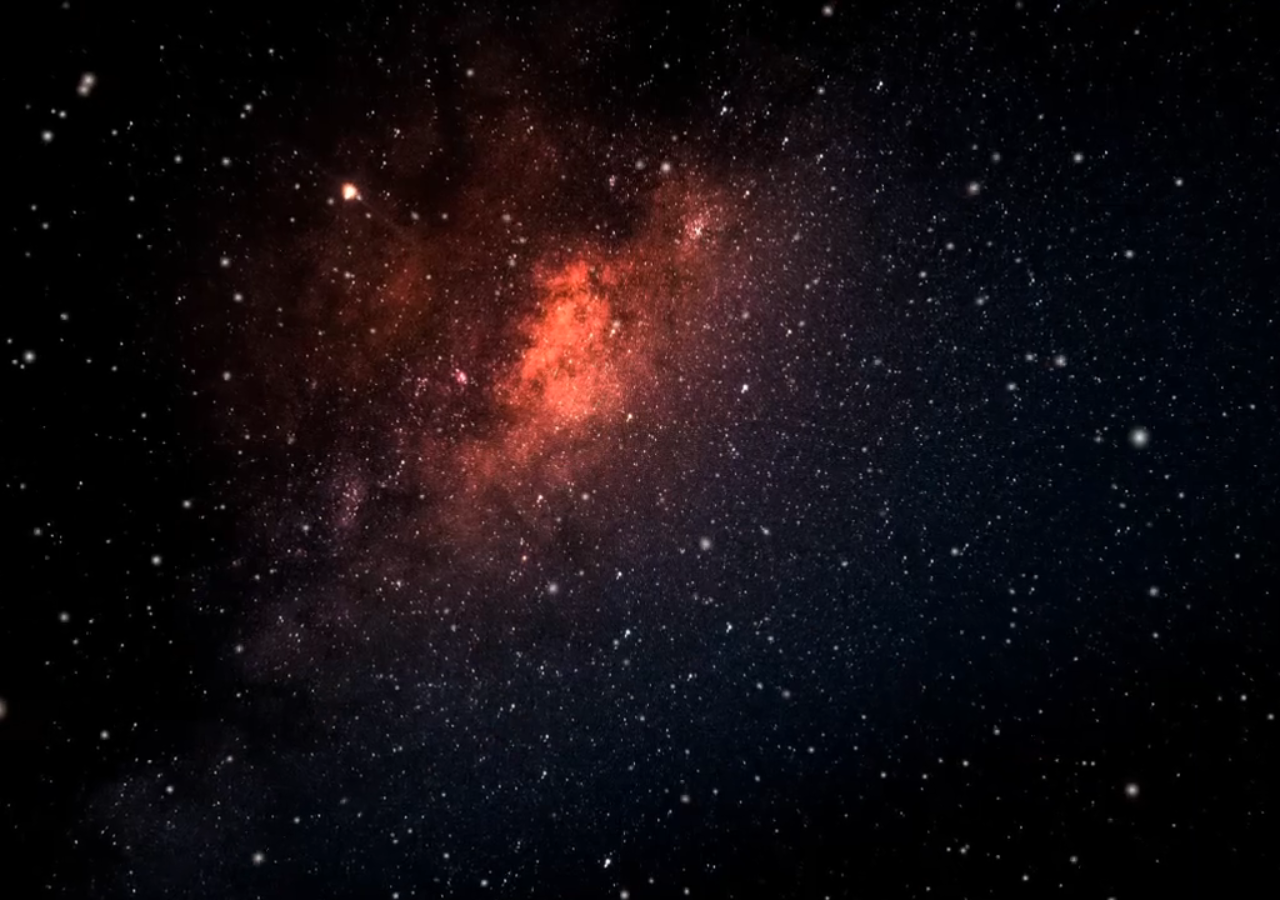
<file: DataBase/Box/index.html>
<!DOCTYPE html>
<html lang="en">
<head>
    <meta charset="UTF-8">
    <meta name="viewport" content="width=device-width, initial-scale=1.0">
    <link rel="stylesheet" href="style.css">
    <title>Login</title>
</head>
<body>
    <audio id="background-music" autoplay loop>
        <source src="music/music.mp3" type="audio/mpeg">
    </audio>

    <div class="video-container">
        <video autoplay muted loop id="bgVideo">
            <source src="video/videoplayback.mp4" type="video/mp4">
        </video>
    </div>

    <div class="login-container">
        <div class="form-wrapper fade-in">
            <h2>Login</h2>
            <form action="login.php" method="post">
                <div class="input-group">
                    <label for="username">Username</label>
                    <input type="text" id="username" name="username" required>
                </div>
                <div class="input-group">
                    <label for="password">Password</label>
                    <input type="password" id="password" name="password" required>
                </div>
                <button type="submit" class="login-btn">Login</button>
                <div class="form-footer">
                    <p>Don't have an account? <a href="register.html">Register</a></p>
                </div>
            </form>
        </div>
    </div>
</body>
</html>
</file>
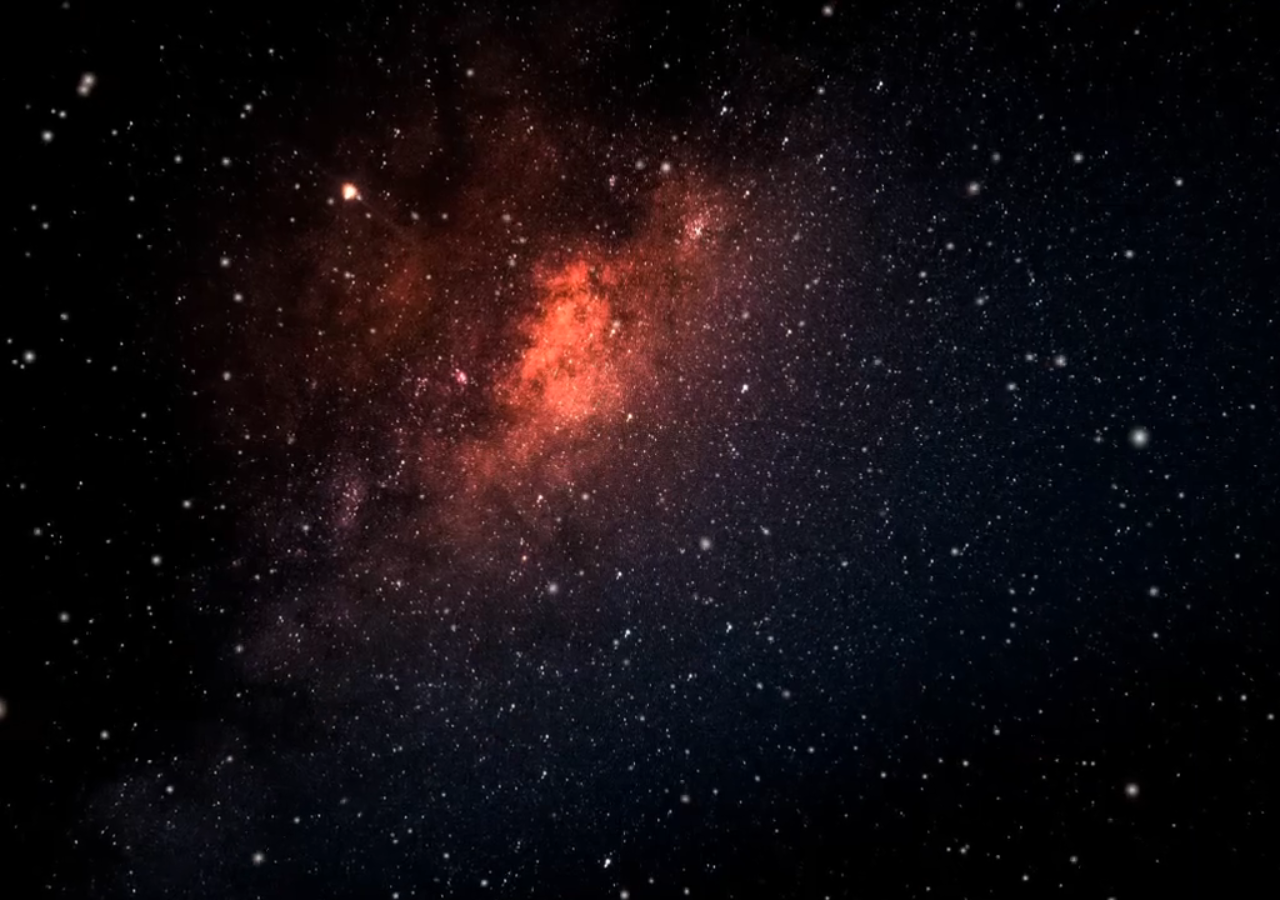
<file: DataBase/Box/register.html>
<!DOCTYPE html>
<html lang="en">
<head>
    <meta charset="UTF-8">
    <meta name="viewport" content="width=device-width, initial-scale=1.0">
    <link rel="stylesheet" href="regis.css">
    <title>Register</title>
</head>
<body>

    <audio id="background-music" autoplay loop></audio>
        <source src="music/music.mp3" type="audio/mpeg">
    </audio>
    
    <div class="video-container">
        <video autoplay muted loop id="bgVideo">
            <source src="video/videoplayback.mp4" type="video/mp4">
            
        </video>
    </div>

    <div class="register-container">
        <div class="form-wrapper fade-in">
            <h2>Register</h2>
            <form action="register.php" method="post">
                <div class="input-group">
                    <label for="username">Username</label>
                    <input type="text" id="username" name="username" required>
                </div>
                <div class="input-group">
                    <label for="email">Email</label>
                    <input type="email" id="email" name="email" required>
                </div>
                <div class="input-group">
                    <label for="password">Password</label>
                    <input type="password" id="password" name="password" required>
                </div>
                <div class="input-group">
                    <label for="Fname">First Name</label>
                    <input type="text" id="Fname" name="Fname" required>
                </div>
                <div class="input-group">
                    <label for="Lname">Last Name</label>
                    <input type="text" id="Lname" name="Lname" required>
                </div>
                <div class="input-group">
                    <label for="Mname">Middle Name (Optional)</label>
                    <input type="text" id="Mname" name="Mname">
                </div>
                <div class="input-group">
                    <label for="Bday">Birthday</label>
                    <input type="date" id="Bday" name="Birthday" required>
                </div>
                <div class="input-group">
                    <label for="Contact">Contact</label>
                    <input type="text" id="Contact" name="Contact" required>
                </div>
                <button type="submit" class="register-btn">Register</button>
                <div class="form-footer">
                    <p>Already have an account? <a href="index.html">Login</a></p>
                </div>
            </form>
        </div>
    </div>
</body>
</html>
</file>
<file: DataBase/Box/style.css>
/* General Reset */
* {
    margin: 0;
    padding: 0;
    box-sizing: border-box;
}

body {
    font-family: 'Roboto', sans-serif;
    height: 100vh;
    margin: 0;
    display: flex;
    justify-content: center;
    align-items: center;
}

/* Video Background */
.video-container {
    position: fixed;
    top: 0;
    left: 0;
    height: 100%;
    width: 100%;
    overflow: hidden;
    z-index: -1; /* Pushes the video to the background */
}

#bgVideo {
    height: 100%;
    width: 100%;
    object-fit: cover; /* Ensures the video covers the entire screen */
    /* filter: blur(6px);  Remove this line to remove the blur effect */
}

/* Container for the form */
.login-container {
    display: flex;
    justify-content: center;
    align-items: center;
    height: 100%;
    z-index: 1; /* Makes sure form is above the video */
}

.form-wrapper {
    background-color: rgba(255, 255, 255, 0.8); /* Translucent white background */
    padding: 40px;
    border-radius: 12px;
    box-shadow: 0 10px 30px rgba(0, 0, 0, 0.1); /* Smooth shadow */
    max-width: 400px;
    width: 100%;
    text-align: center;
    opacity: 0; /* Start hidden */
    transform: scale(0.8); /* Start slightly smaller */
    animation: fadeIn 1.2s ease-in-out forwards; /* Animation for fade-in */
}

h2 {
    font-size: 24px;
    margin-bottom: 20px;
    color: #333;
    text-transform: uppercase;
    letter-spacing: 1px;
}

.input-group {
    margin-bottom: 20px;
}

.input-group label {
    display: block;
    font-size: 14px;
    color: #333;
    margin-bottom: 5px;
    text-align: left;
}

.input-group input {
    width: 100%;
    padding: 10px;
    font-size: 16px;
    border: 1px solid #ccc;
    border-radius: 6px;
    transition: border-color 0.3s ease;
}

.input-group input:focus {
    border-color: #007bff; /* Blue border on focus */
    outline: none;
}

.login-btn {
    width: 100%;
    padding: 12px;
    font-size: 16px;
    background-color: #007bff;
    border: none;
    color: white;
    border-radius: 6px;
    cursor: pointer;
    transition: background-color 0.3s ease, box-shadow 0.3s ease;
}

.login-btn:hover {
    background-color: #0056b3;
    box-shadow: 0 5px 15px rgba(0, 123, 255, 0.3); /* Adding subtle hover effect */
}

.form-footer {
    margin-top: 20px;
}

.form-footer a {
    color: #007bff;
    text-decoration: none;
    transition: color 0.3s ease;
}

.form-footer a:hover {
    color: #0056b3;
    text-decoration: underline;
}

/* Keyframes for Fade-In Animation */
@keyframes fadeIn {
    0% {
        opacity: 0;
        transform: scale(0.8);
    }
    100% {
        opacity: 1;
        transform: scale(1);
    }
}

/* Responsive Design */
@media (max-width: 768px) {
    .form-wrapper {
        padding: 20px;
    }
}

audio {
    display: none; /* Hides the audio player */
}
</file>
<file: DataBase/Box/regis.css>
/* General Reset */
* {
    margin: 0;
    padding: 0;
    box-sizing: border-box;
}

body {
    font-family: 'Roboto', sans-serif;
    height: 100vh;
    margin: 0;
    display: flex;
    justify-content: center;
    align-items: center;
}

/* Video Background */
.video-container {
    position: fixed;
    top: 0;
    left: 0;
    height: 100%;
    width: 100%;
    overflow: hidden;
    z-index: -1; /* Pushes the video to the background */
}

#bgVideo {
    height: 100%;
    width: 100%;
    object-fit: cover; /* Ensures the video covers the entire screen */
    /* filter: blur(6px);  Remove this line to remove the blur effect */
}

/* Container for the form */
.register-container {
    display: flex;
    justify-content: center;
    align-items: center;
    height: 100%;
    z-index: 1; /* Makes sure form is above the video */
}

.form-wrapper {
    background-color: rgba(255, 255, 255, 0.8); /* Translucent white background */
    padding: 30px;
    border-radius: 12px;
    box-shadow: 0 10px 30px rgba(0, 0, 0, 0.1); /* Smooth shadow */
    max-width: 350px; /* Reduced width */
    width: 100%;
    text-align: center;
    opacity: 0; /* Start hidden */
    transform: scale(0.8); /* Start slightly smaller */
    animation: fadeIn 1.2s ease-in-out forwards; /* Animation for fade-in */
}

h2 {
    font-size: 22px; /* Reduced font size */
    margin-bottom: 15px;
    color: #333;
    text-transform: uppercase;
    letter-spacing: 1px;
}

.input-group {
    margin-bottom: 12px;
}

.input-group input {
    width: 100%;
    padding: 8px;
    font-size: 14px;
    border: 1px solid #ccc;
    border-radius: 6px;
    transition: border-color 0.3s ease;
}

.input-group input:focus {
    border-color: #007bff; /* Blue border on focus */
    outline: none;
}

.register-btn {
    width: 100%;
    padding: 10px;
    font-size: 14px;
    background-color: #007bff;
    border: none;
    color: white;
    border-radius: 6px;
    cursor: pointer;
    transition: background-color 0.3s ease, box-shadow 0.3s ease;
}

.register-btn:hover {
    background-color: #0056b3;
    box-shadow: 0 5px 15px rgba(0, 123, 255, 0.3); /* Adding subtle hover effect */
}

.form-footer {
    margin-top: 15px;
}

.form-footer a {
    color: #007bff;
    text-decoration: none;
    transition: color 0.3s ease;
}

.form-footer a:hover {
    color: #0056b3;
    text-decoration: underline;
}

/* Keyframes for Fade-In Animation */
@keyframes fadeIn {
    0% {
        opacity: 0;
        transform: scale(0.8);
    }
    100% {
        opacity: 1;
        transform: scale(1);
    }
}

/* Responsive Design */
@media (max-width: 768px) {
    .form-wrapper {
        padding: 20px;
        max-width: 280px; /* Further reduce size on smaller screens */
    }
}
audio {
    display: none; /* Hides the audio player */
}
</file>
